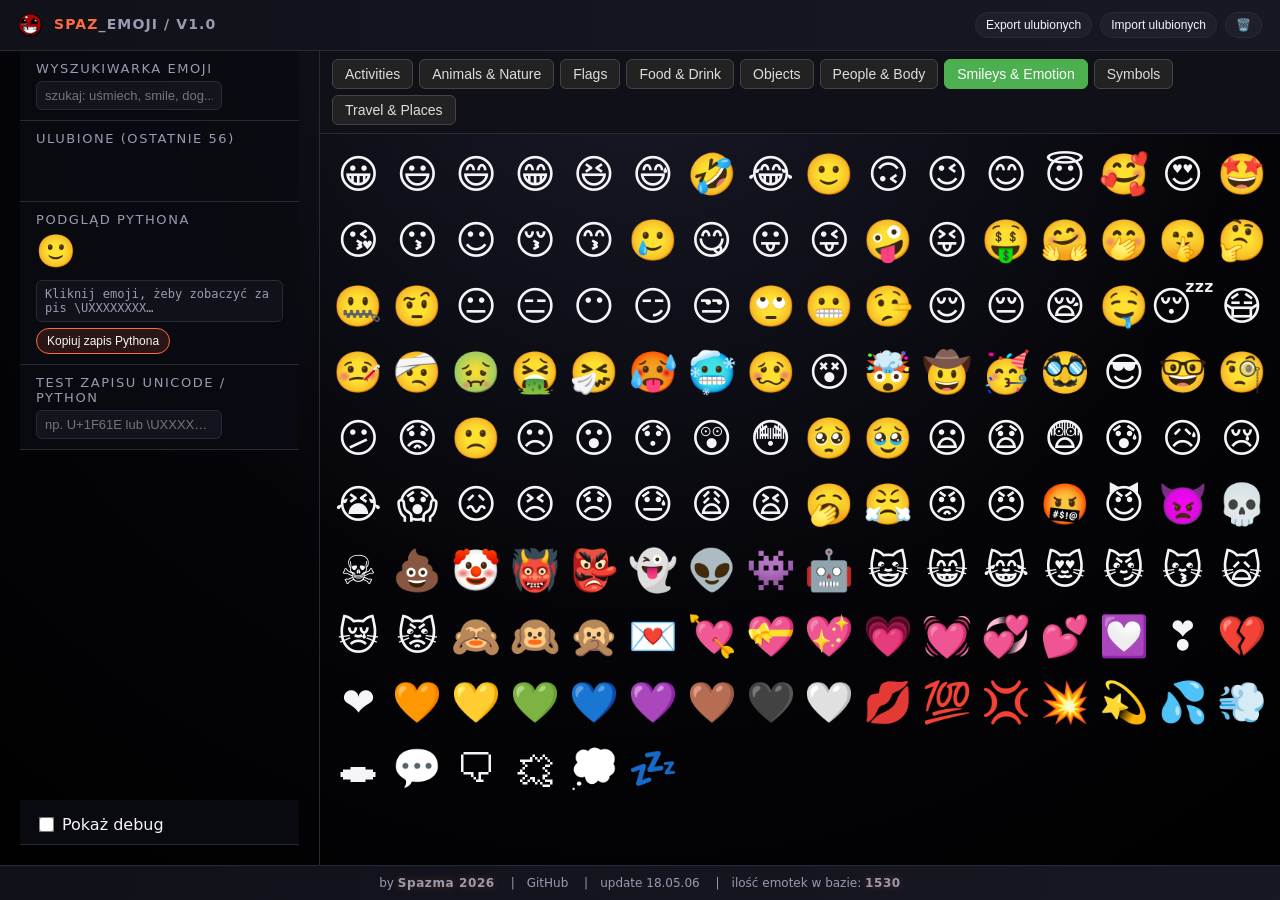
<file: index.html>
<!DOCTYPE html>
<html lang="pl">
<head>
    <meta charset="UTF-8">
    <meta name="viewport" content="width=device-width, initial-scale=1.0">
    <meta name="description" content="spaz_emoji - wyszukiwarka i katalog emoji z zapisem Unicode i Pythona">
    <meta name="author" content="Spazma">
    <meta name="keywords" content="emoji, unicode, python, wyszukiwarka">
    <meta property="og:title" content="spaz_emoji">
    <meta property="og:description" content="Wyszukiwarka emoji z zapisem Unicode i Pythona / Desktop & Mobile">
    <meta property="og:image" content="/favicon.ico">
    
    <title>spaz_emoji - Wyszukiwarka Emoji</title>
    
    <link rel="icon" type="image/x-icon" href="favicon.ico">
    <link rel="stylesheet" href="style.css">
</head>
<body>

<header>
    <div class="logo">
        <img src="favicon.ico" alt="logo" style="width:24px;height:24px;vertical-align:middle;margin-right:6px;">
        <span>spaz</span>_emoji / v1.0
    </div>
    <div class="top-tools">
        <button class="btn" onclick="exportFavorites()">Export ulubionych</button>
        <button class="btn" onclick="importFavorites()">Import ulubionych</button>
        <button class="btn" onclick="clearFavorites()" title="Wyczyść ulubione">🗑️</button>
        <input type="file" id="importFile" style="display:none" onchange="handleImport(event)">
    </div>
</header>

<main>

    <!-- ================= LEFT COLUMN ================= -->
    <div class="left-column">

        <section class="panel">
            <div class="panel-title">Wyszukiwarka emoji</div>
            <input id="searchInput" class="input" placeholder="szukaj: uśmiech, smile, dog..." oninput="searchEmojis()">
        </section>

        <section class="panel">
            <div class="panel-title">Ulubione (ostatnie 56)</div>
            <div id="favorites"></div>
        </section>

        <section class="panel">
            <div class="panel-title">Podgląd Pythona</div>
            <div class="info-row" style="margin-bottom:6px;">
                <div id="previewEmoji" class="preview-emoji">🙂</div>
                <div id="pythonCode" class="code-box">Kliknij emoji, żeby zobaczyć zapis \UXXXXXXXX…</div>
            </div>
            <button class="btn btn-accent" onclick="copyPythonCode()">Kopiuj zapis Pythona</button>
        </section>

        <section class="panel">
            <div class="panel-title">Test zapisu Unicode / Python</div>
            <div class="info-row">
                <input id="unicodeInput" class="input" placeholder="np. U+1F61E lub \UXXXX…" oninput="updateUnicodePreview()">
                <span id="unicodePreview" class="unicode-preview"></span>
            </div>
        </section>

        <!-- ================= DEBUG PANEL ================= -->
		<section class="panel debug-section">
			<label class="debug-label">
				<input type="checkbox" id="toggleDebug">
				Pokaż debug
			</label>

			<div id="debugPanel" class="debug-panel">
				<b>Debug:</b><br>
				<div id="debugEmoji">Kliknij emoji…</div>
				<div id="debugKeywords"></div>
			</div>
		</section>

    </div> <!-- END LEFT COLUMN -->


    <!-- ================= RIGHT COLUMN ================= -->
    <div class="right-column">
        <div class="tabs" id="tabs"></div>
        <div class="grid-wrapper">
            <div id="emojiGrid" class="emoji-grid"></div>
        </div>
    </div>

</main>

<footer id="footer">
    <div class="footer-inner">
        by <strong><a href="https://www.spazma.net" target="_blank">Spazma 2026</a></strong>
        <span><a href="https://spazma.github.io" target="_blank">GitHub</a></span>
        <span>update 18.05.06</span>
        <span>ilość emotek w bazie: <strong id="emojiCount">0</strong></span>
    </div>
</footer>

<script src="app.js"></script>
</body>
</html>
</file>
<file: style.css>
:root {
    --bg: #0b0b0f;
    --bg2: #15151c;
    --accent: #ff6b3d;
    --accent-soft: #ff6b3d22;
    --border: #2a2a35;
    --text: #f5f5f7;
    --muted: #9a9ab0;
    --emoji-size: 30px;
}

* { box-sizing: border-box; }

html, body {
    height: 100%;
    margin: 0;
}

body {
    margin: 0;
    font-family: system-ui, -apple-system, BlinkMacSystemFont, "Segoe UI", sans-serif;
    background: radial-gradient(circle at top, #1b1b2b 0, #050509 55%, #000 100%);
    color: var(--text);
    min-height: 100vh;
    display: flex;
    flex-direction: column;
}

header {
    padding: 12px 18px;
    border-bottom: 1px solid var(--border);
    display: flex;
    align-items: center;
    justify-content: space-between;
    gap: 10px;
    background: linear-gradient(90deg, #11111a, #181824);
    position: sticky;
    top: 0;
    z-index: 10;
}

.logo {
    font-weight: 600;
    letter-spacing: 0.08em;
    text-transform: uppercase;
    font-size: 14px;
    color: var(--muted);
}

.logo span {
    color: var(--accent);
}

.top-tools {
    display: flex;
    flex-wrap: wrap;
    gap: 8px;
    align-items: center;
    justify-content: flex-end;
}

.btn {
    background: #1f1f2b;
    border: 1px solid var(--border);
    color: var(--text);
    padding: 5px 10px;
    border-radius: 999px;
    font-size: 12px;
    cursor: pointer;
    display: inline-flex;
    align-items: center;
    gap: 6px;
}

.btn:hover {
    background: #262636;
    border-color: var(--accent-soft);
}

.btn-accent {
    background: var(--accent-soft);
    border-color: var(--accent);
}

main {
    flex: 1;
    display: flex;
    flex-direction: column;
    overflow: hidden;
    gap: 0;
}

.panel {
    padding: 10px 16px;
    border-bottom: 1px solid var(--border);
    background: rgba(10,10,18,0.9);
    backdrop-filter: blur(10px);
}

.panel-title {
    font-size: 13px;
    text-transform: uppercase;
    letter-spacing: 0.12em;
    color: var(--muted);
    margin-bottom: 5px;
}

#favorites {
    display: flex;
    flex-wrap: wrap;
    gap: 6px;
    min-height: 40px;
    align-items: center;
    justify-content: flex-start;
}

#favorites::-webkit-scrollbar {
    display: none;
}

.fav-item {
    font-size: 16px;
    cursor: pointer;
    padding: 1px;
    border-radius: 4px;
    transition: all 0.15s ease;
    display: flex;
    align-items: center;
    justify-content: center;
    min-width: 20px;
    min-height: 20px;
}

.fav-item:hover {
    background: rgba(255, 107, 61, 0.15);
    transform: scale(1.5);
    box-shadow: 0 0 12px rgba(255, 107, 61, 0.4);
}

.emoji {
    font-size: var(--emoji-size);
    padding: 4px;
    cursor: pointer;
    border-radius: 8px;
    transition: 0.15s;
    text-align: center;
    min-width: 34px;
}

.emoji-item {
    font-size: 40px;
    line-height: 1.1;
    cursor: pointer;
    padding: 8px;
    border-radius: 8px;
    transition: all 0.15s ease;
    display: flex;
    align-items: center;
    justify-content: center;
}

.emoji-item:hover {
    background: rgba(255, 107, 61, 0.15);
    transform: scale(1.15);
    box-shadow: 0 0 12px rgba(255, 107, 61, 0.3);
}

.emoji:hover {
    background: #262636;
    transform: translateY(-1px);
}

.emoji.favorite {
    box-shadow: 0 0 0 1px var(--accent-soft);
}

.info-row {
    display: flex;
    flex-wrap: wrap;
    gap: 10px;
    align-items: center;
}

.input {
    background: #14141f;
    border: 1px solid var(--border);
    color: var(--text);
    padding: 6px 8px;
    border-radius: 6px;
    font-size: 13px;
    min-width: 180px;
}

.input:focus {
    outline: none;
    border-color: var(--accent);
    box-shadow: 0 0 0 1px var(--accent-soft);
}

.preview-emoji {
    font-size: 32px;
    min-width: 36px;
}

.code-box {
    font-family: "JetBrains Mono", "Fira Code", monospace;
    font-size: 12px;
    background: #111119;
    border-radius: 6px;
    padding: 6px 8px;
    border: 1px solid var(--border);
    color: var(--muted);
    word-break: break-all;
    max-width: 100%;
}

.unicode-preview {
    font-size: 26px;
    min-width: 32px;
}

.tabs {
    display: flex;
    flex-wrap: wrap;
    gap: 6px;
    padding: 8px 12px;
    border-bottom: 1px solid var(--border);
    background: #101018;
    position: sticky;
    top: 56px;
    z-index: 9;
}

.tab {
    padding: 5px 10px;
    border-radius: 999px;
    font-size: 12px;
    cursor: pointer;
    border: 1px solid transparent;
    color: var(--muted);
    background: transparent;
    display: inline-flex;
    align-items: center;
    gap: 6px;
}

.tab span.icon {
    font-size: 15px;
}

.tab.active {
    background: #1b1b28;
    border-color: var(--accent);
    color: var(--text);
}

.tab-btn {
    background: #222;
    border: 1px solid #444;
    padding: 6px 12px;
    border-radius: 6px;
    cursor: pointer;
    color: #ddd;
    font-size: 14px;
}

.tab-btn.active {
    background: #4caf50;
    border-color: #4caf50;
    color: #fff;
}

.grid-wrapper {
    flex: 1;
    overflow: auto;
    padding: 10px 12px 20px;
    scrollbar-width: none;
}

.grid-wrapper::-webkit-scrollbar {
    display: none;
}

.emoji-grid {
    display: grid;
    grid-template-columns: repeat(auto-fill, minmax(50px, 1fr));
    gap: 6px;
}

.category-label {
    grid-column: 1 / -1;
    margin: 10px 0 4px;
    font-size: 12px;
    text-transform: uppercase;
    letter-spacing: 0.12em;
    color: var(--muted);
}

.left-column {
    width: 260px;
    padding: 10px 20px 20px 20px;
    border-right: 1px solid #333;
    box-sizing: border-box;
    overflow-y: auto;
    scrollbar-width: none;
}

.left-column::-webkit-scrollbar {
    display: none;
}

.panel:first-child {
    margin-top: -10px;
}

.right-column {
    flex: 1;
    display: flex;
    flex-direction: column;
    overflow: hidden;
}

.debug-section {
    margin-top: auto;
    padding-top: 15px;
}

.debug-panel {
    margin-top: 10px;
    padding: 10px;
    background: #111;
    border: 1px solid #333;
    border-radius: 6px;
    font-size: 12px;
    color: #ccc;
    display: none;
    scrollbar-width: none;
}

.debug-panel::-webkit-scrollbar {
    display: none;
}

.debug-label {
    cursor: pointer;
    user-select: none;
    display: flex;
    align-items: center;
    gap: 6px;
}

.debug-label input {
    transform: scale(1.2);
}

footer {
    padding: 10px 18px;
    border-top: 1px solid var(--border);
    background: linear-gradient(90deg, #11111a, #181824);
    color: var(--muted);
    font-size: 12px;
    display: flex;
    flex-shrink: 0;
    justify-content: center;
}

.footer-inner span {
    margin-left: 12px;
}

.footer-inner span::before {
    content: "|";
    margin-right: 12px;
}

.footer-inner a {
    color: inherit;
    text-decoration: none;
    transition: 0.15s;
}

.footer-inner a:hover {
    color: var(--accent);
}

.footer-inner strong {
    font-size: 12px;
    letter-spacing: 0.05em;
    text-shadow: 0 0 8px rgba(255, 107, 61, 0.3);
}

@keyframes slideUp {
    from {
        opacity: 0;
        transform: translateX(-50%) translateY(20px);
    }
    to {
        opacity: 1;
        transform: translateX(-50%) translateY(0);
    }
}

/* ===== MOBILE (max 599px) ===== */
@media (max-width: 599px) {
    .left-column {
        display: none !important;
    }
    
    main {
        flex-direction: column;
    }
    
    .right-column {
        flex: 1;
        width: 100%;
    }
    
    .tabs {
        display: flex;
        gap: 4px;
        padding: 6px 8px;
        overflow-x: auto;
        overflow-y: hidden;
        -webkit-overflow-scrolling: touch;
        scrollbar-width: none;
        position: sticky;
        top: 0;
        z-index: 9;
        flex-wrap: nowrap;
    }
    
    .tabs::-webkit-scrollbar {
        display: none;
    }
    
    .tab-btn {
        flex-shrink: 0;
        padding: 6px 10px;
        font-size: 12px;
        white-space: nowrap;
    }
    
    .emoji-grid {
        grid-template-columns: repeat(auto-fill, minmax(45px, 1fr));
        gap: 4px;
        padding: 8px;
    }
    
    .emoji-item {
        font-size: 32px;
        padding: 4px;
    }
    
    header {
        flex-wrap: wrap;
        padding: 8px 12px;
    }
    
    .top-tools {
        width: 100%;
        justify-content: space-between;
        order: 3;
    }
    
    .logo {
        font-size: 12px;
    }
    
    /* ===== UKRYJ ZBĘDNE BUTTONY NA MOBILE ===== */
    .top-tools .btn:nth-child(1),
    .top-tools .btn:nth-child(2),
    .top-tools .btn:nth-child(3) {
        display: none;
    }
}

/* ===== TABLET (600px - 899px) ===== */
@media (min-width: 600px) and (max-width: 899px) {
    .left-column {
        width: 200px;
    }
}

/* ===== DESKTOP (900px+) ===== */
@media (min-width: 900px) {
    main {
        flex-direction: row;
    }
    
    .left-column {
        width: 320px;
        border-right: 1px solid var(--border);
        border-bottom: none;
        display: flex;
        flex-direction: column;
    }
    
    .right-column {
        flex: 1;
    }
    
    .tabs {
        top: 0;
        position: sticky;
    }
}
</file>
